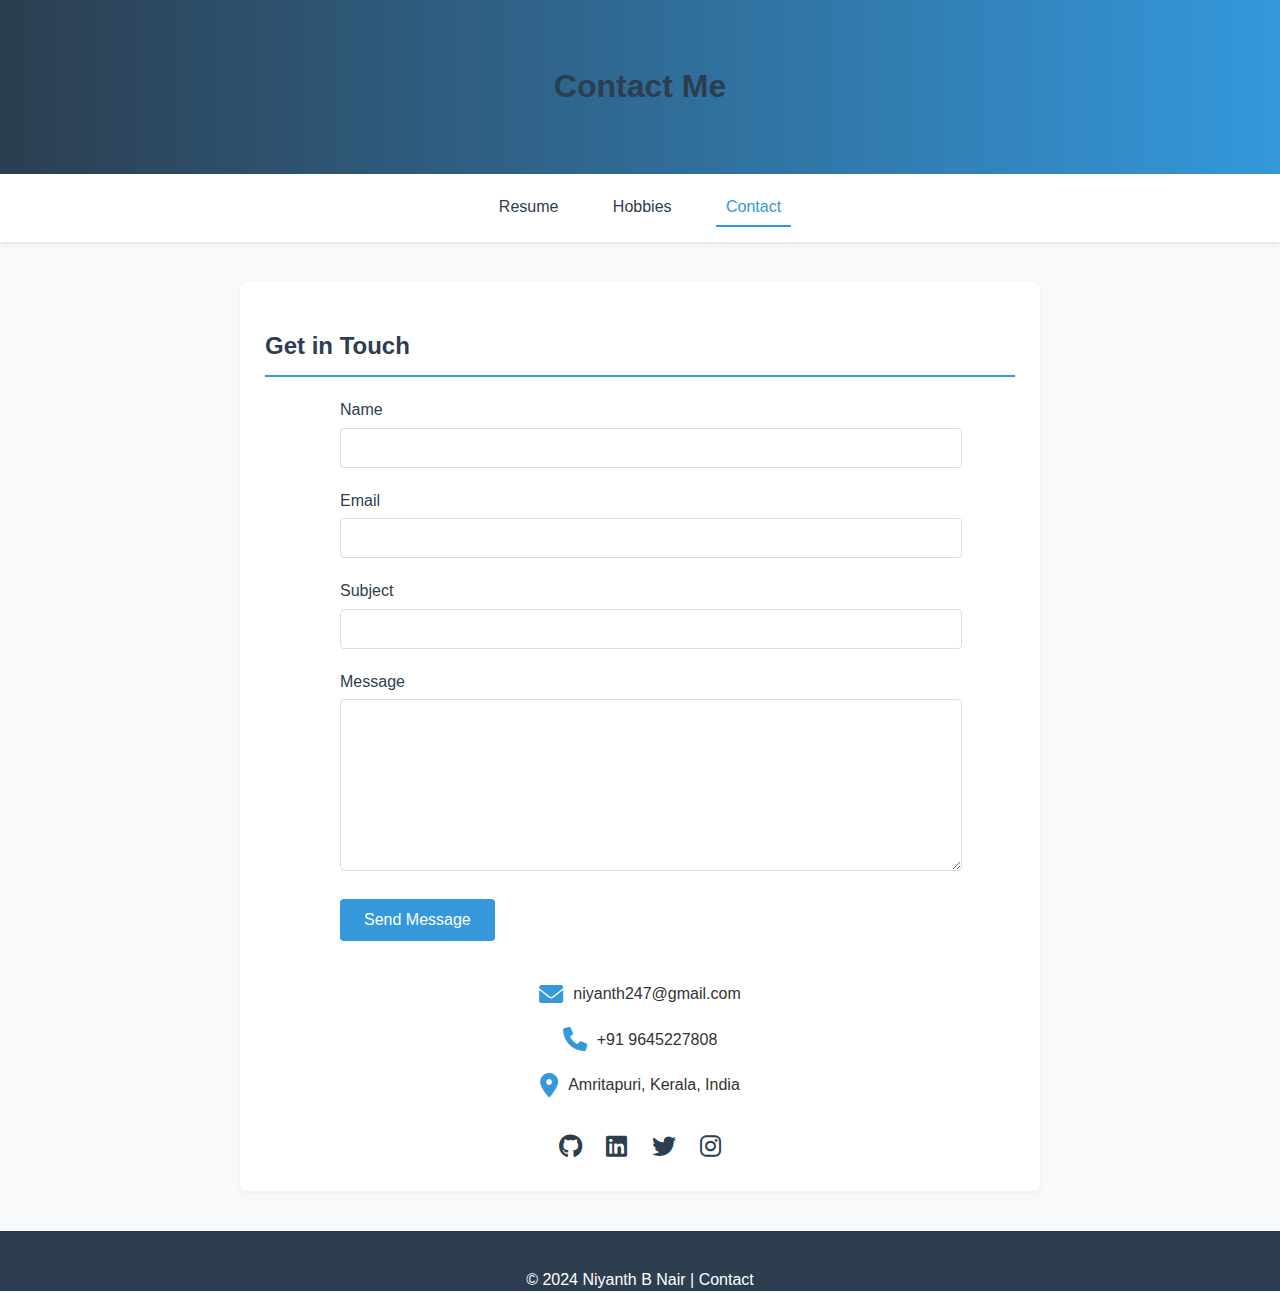
<file: contact.html>
<!DOCTYPE html>
<html lang="en">
<head>
    <meta charset="UTF-8">
    <meta name="viewport" content="width=device-width, initial-scale=1.0">
    <title>Niyanth B Nair - Contact</title>
    <style>
        body {
            font-family: 'Segoe UI', Arial, sans-serif;
            line-height: 1.6;
            margin: 0;
            padding: 0;
            background-color: #f8f9fa;
            color: #333;
            min-height: 100vh;
            position: relative;
            padding-bottom: 60px;
        }
        header {
            background: linear-gradient(to right, #2c3e50, #3498db);
            color: #fff;
            padding: 40px 20px;
            text-align: center;
        }
        .header-content {
            max-width: 800px;
            margin: 0 auto;
        }
        .container {
            max-width: 800px;
            margin: 0 auto;
            padding: 20px;
        }
        .section {
            padding: 25px;
            margin: 20px auto;
            background-color: #fff;
            border-radius: 8px;
            box-shadow: 0 2px 4px rgba(0, 0, 0, 0.05);
        }
        nav {
            background-color: #fff;
            padding: 15px;
            box-shadow: 0 2px 4px rgba(0, 0, 0, 0.1);
            text-align: center;
        }
        nav a {
            margin: 0 15px;
            text-decoration: none;
            color: #2c3e50;
            font-weight: 500;
            transition: color 0.3s ease;
            display: inline-block;
            padding: 5px 10px;
        }
        nav a:hover {
            color: #3498db;
        }
        nav a.active {
            color: #3498db;
            border-bottom: 2px solid #3498db;
        }
        footer {
            text-align: center;
            padding: 20px;
            background-color: #2c3e50;
            color: #fff;
            position: absolute;
            bottom: 0;
            width: 100%;
            height: 60px;
            box-sizing: border-box;
        }
        h1, h2 {
            color: #2c3e50;
        }
        h2 {
            border-bottom: 2px solid #3498db;
            padding-bottom: 10px;
            margin-bottom: 20px;
        }
        .contact-form {
            max-width: 600px;
            margin: 0 auto;
        }
        .form-group {
            margin-bottom: 20px;
        }
        label {
            display: block;
            margin-bottom: 5px;
            color: #2c3e50;
            font-weight: 500;
        }
        input, textarea {
            width: 100%;
            padding: 10px;
            border: 1px solid #ddd;
            border-radius: 4px;
            font-size: 16px;
            font-family: inherit;
        }
        textarea {
            height: 150px;
            resize: vertical;
        }
        button {
            background: #3498db;
            color: #fff;
            padding: 12px 24px;
            border: none;
            border-radius: 4px;
            cursor: pointer;
            font-size: 16px;
            transition: background 0.3s ease;
        }
        button:hover {
            background: #2980b9;
        }
        .contact-info {
            margin-top: 40px;
            text-align: center;
        }
        .contact-item {
            margin: 20px 0;
            display: flex;
            align-items: center;
            justify-content: center;
            gap: 10px;
        }
        .contact-icon {
            color: #3498db;
            font-size: 1.5em;
        }
        .social-links {
            margin-top: 30px;
            text-align: center;
        }
        .social-links a {
            display: inline-block;
            margin: 0 10px;
            color: #2c3e50;
            font-size: 1.5em;
            transition: color 0.3s ease;
        }
        .social-links a:hover {
            color: #3498db;
        }
        @media (max-width: 768px) {
            nav {
                padding: 10px 5px;
            }
            nav a {
                margin: 0 5px;
                font-size: 14px;
            }
            .contact-form {
                padding: 0 15px;
            }
        }
    </style>
    <link rel="stylesheet" href="https://cdnjs.cloudflare.com/ajax/libs/font-awesome/6.0.0/css/all.min.css">
</head>
<body>
    <header>
        <div class="header-content">
            <h1>Contact Me</h1>
        </div>
    </header>

    <nav>
        <a href="index.html">Resume</a>
        <a href="hobbies.html">Hobbies</a>
        <a href="#" class="active">Contact</a>
    </nav>

    <div class="container">
        <div class="section">
            <h2>Get in Touch</h2>
            <div class="contact-form">
                <form id="contactForm" onsubmit="return false;">
                    <div class="form-group">
                        <label for="name">Name</label>
                        <input type="text" id="name" name="name" required>
                    </div>
                    <div class="form-group">
                        <label for="email">Email</label>
                        <input type="email" id="email" name="email" required>
                    </div>
                    <div class="form-group">
                        <label for="subject">Subject</label>
                        <input type="text" id="subject" name="subject" required>
                    </div>
                    <div class="form-group">
                        <label for="message">Message</label>
                        <textarea id="message" name="message" required></textarea>
                    </div>
                    <button type="submit">Send Message</button>
                </form>
            </div>

            <div class="contact-info">
                <div class="contact-item">
                    <i class="fas fa-envelope contact-icon"></i>
                    <span>niyanth247@gmail.com</span>
                </div>
                <div class="contact-item">
                    <i class="fas fa-phone contact-icon"></i>
                    <span>+91 9645227808</span>
                </div>
                <div class="contact-item">
                    <i class="fas fa-map-marker-alt contact-icon"></i>
                    <span>Amritapuri, Kerala, India</span>
                </div>
            </div>

            <div class="social-links">
                <a href="#" title="GitHub"><i class="fab fa-github"></i></a>
                <a href="https://www.linkedin.in/niyanth-b-nair" title="LinkedIn" target="_blank"><i class="fab fa-linkedin"></i></a>
                <a href="#" title="Twitter"><i class="fab fa-twitter"></i></a>
                <a href="#" title="Instagram"><i class="fab fa-instagram"></i></a>
            </div>
        </div>
    </div>

    <footer>
        <p>© 2024 Niyanth B Nair | Contact</p>
    </footer>
</body>
</html>
</file>
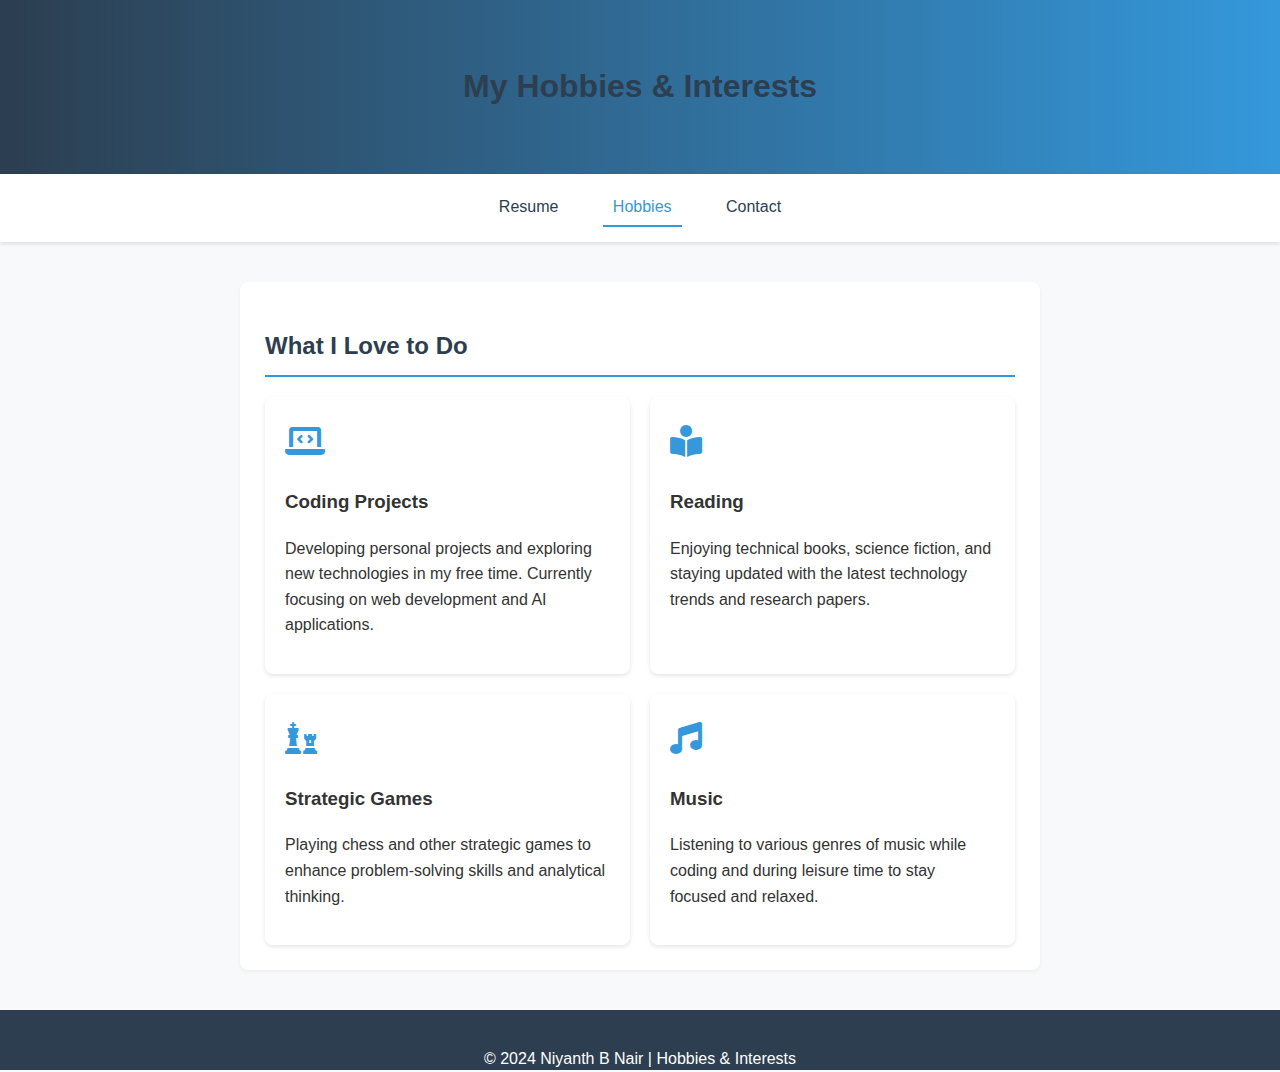
<file: hobbies.html>
<!DOCTYPE html>
<html lang="en">
<head>
    <meta charset="UTF-8">
    <meta name="viewport" content="width=device-width, initial-scale=1.0">
    <title>Niyanth B Nair - Hobbies</title>
    <style>
        body {
            font-family: 'Segoe UI', Arial, sans-serif;
            line-height: 1.6;
            margin: 0;
            padding: 0;
            background-color: #f8f9fa;
            color: #333;
            min-height: 100vh;
            position: relative;
            padding-bottom: 60px;
        }
        header {
            background: linear-gradient(to right, #2c3e50, #3498db);
            color: #fff;
            padding: 40px 20px;
            text-align: center;
        }
        .header-content {
            max-width: 800px;
            margin: 0 auto;
        }
        .container {
            max-width: 800px;
            margin: 0 auto;
            padding: 20px;
        }
        .section {
            padding: 25px;
            margin: 20px auto;
            background-color: #fff;
            border-radius: 8px;
            box-shadow: 0 2px 4px rgba(0, 0, 0, 0.05);
        }
        nav {
            background-color: #fff;
            padding: 15px;
            box-shadow: 0 2px 4px rgba(0, 0, 0, 0.1);
            text-align: center;
        }
        nav a {
            margin: 0 15px;
            text-decoration: none;
            color: #2c3e50;
            font-weight: 500;
            transition: color 0.3s ease;
            display: inline-block;
            padding: 5px 10px;
        }
        nav a:hover {
            color: #3498db;
        }
        nav a.active {
            color: #3498db;
            border-bottom: 2px solid #3498db;
        }
        footer {
            text-align: center;
            padding: 20px;
            background-color: #2c3e50;
            color: #fff;
            position: absolute;
            bottom: 0;
            width: 100%;
            height: 60px;
            box-sizing: border-box;
        }
        h1, h2 {
            color: #2c3e50;
        }
        h2 {
            border-bottom: 2px solid #3498db;
            padding-bottom: 10px;
            margin-bottom: 20px;
        }
        .hobby-grid {
            display: grid;
            grid-template-columns: repeat(auto-fit, minmax(250px, 1fr));
            gap: 20px;
            margin-top: 20px;
        }
        .hobby-card {
            background: #fff;
            border-radius: 8px;
            padding: 20px;
            box-shadow: 0 2px 4px rgba(0, 0, 0, 0.1);
            transition: transform 0.3s ease;
        }
        .hobby-card:hover {
            transform: translateY(-5px);
        }
        .hobby-icon {
            font-size: 2em;
            margin-bottom: 10px;
            color: #3498db;
        }
        @media (max-width: 768px) {
            nav {
                padding: 10px 5px;
            }
            nav a {
                margin: 0 5px;
                font-size: 14px;
            }
            .hobby-grid {
                grid-template-columns: 1fr;
            }
        }
    </style>
    <link rel="stylesheet" href="https://cdnjs.cloudflare.com/ajax/libs/font-awesome/6.0.0/css/all.min.css">
</head>
<body>
    <header>
        <div class="header-content">
            <h1>My Hobbies & Interests</h1>
        </div>
    </header>

    <nav>
        <a href="index.html">Resume</a>
        <a href="#" class="active">Hobbies</a>
        <a href="contact.html">Contact</a>
    </nav>

    <div class="container">
        <div class="section">
            <h2>What I Love to Do</h2>
            <div class="hobby-grid">
                <div class="hobby-card">
                    <div class="hobby-icon">
                        <i class="fas fa-laptop-code"></i>
                    </div>
                    <h3>Coding Projects</h3>
                    <p>Developing personal projects and exploring new technologies in my free time. Currently focusing on web development and AI applications.</p>
                </div>

                <div class="hobby-card">
                    <div class="hobby-icon">
                        <i class="fas fa-book-reader"></i>
                    </div>
                    <h3>Reading</h3>
                    <p>Enjoying technical books, science fiction, and staying updated with the latest technology trends and research papers.</p>
                </div>

                <div class="hobby-card">
                    <div class="hobby-icon">
                        <i class="fas fa-chess"></i>
                    </div>
                    <h3>Strategic Games</h3>
                    <p>Playing chess and other strategic games to enhance problem-solving skills and analytical thinking.</p>
                </div>

                <div class="hobby-card">
                    <div class="hobby-icon">
                        <i class="fas fa-music"></i>
                    </div>
                    <h3>Music</h3>
                    <p>Listening to various genres of music while coding and during leisure time to stay focused and relaxed.</p>
                </div>
            </div>
        </div>
    </div>

    <footer>
        <p>© 2024 Niyanth B Nair | Hobbies & Interests</p>
    </footer>
</body>
</html>
</file>
